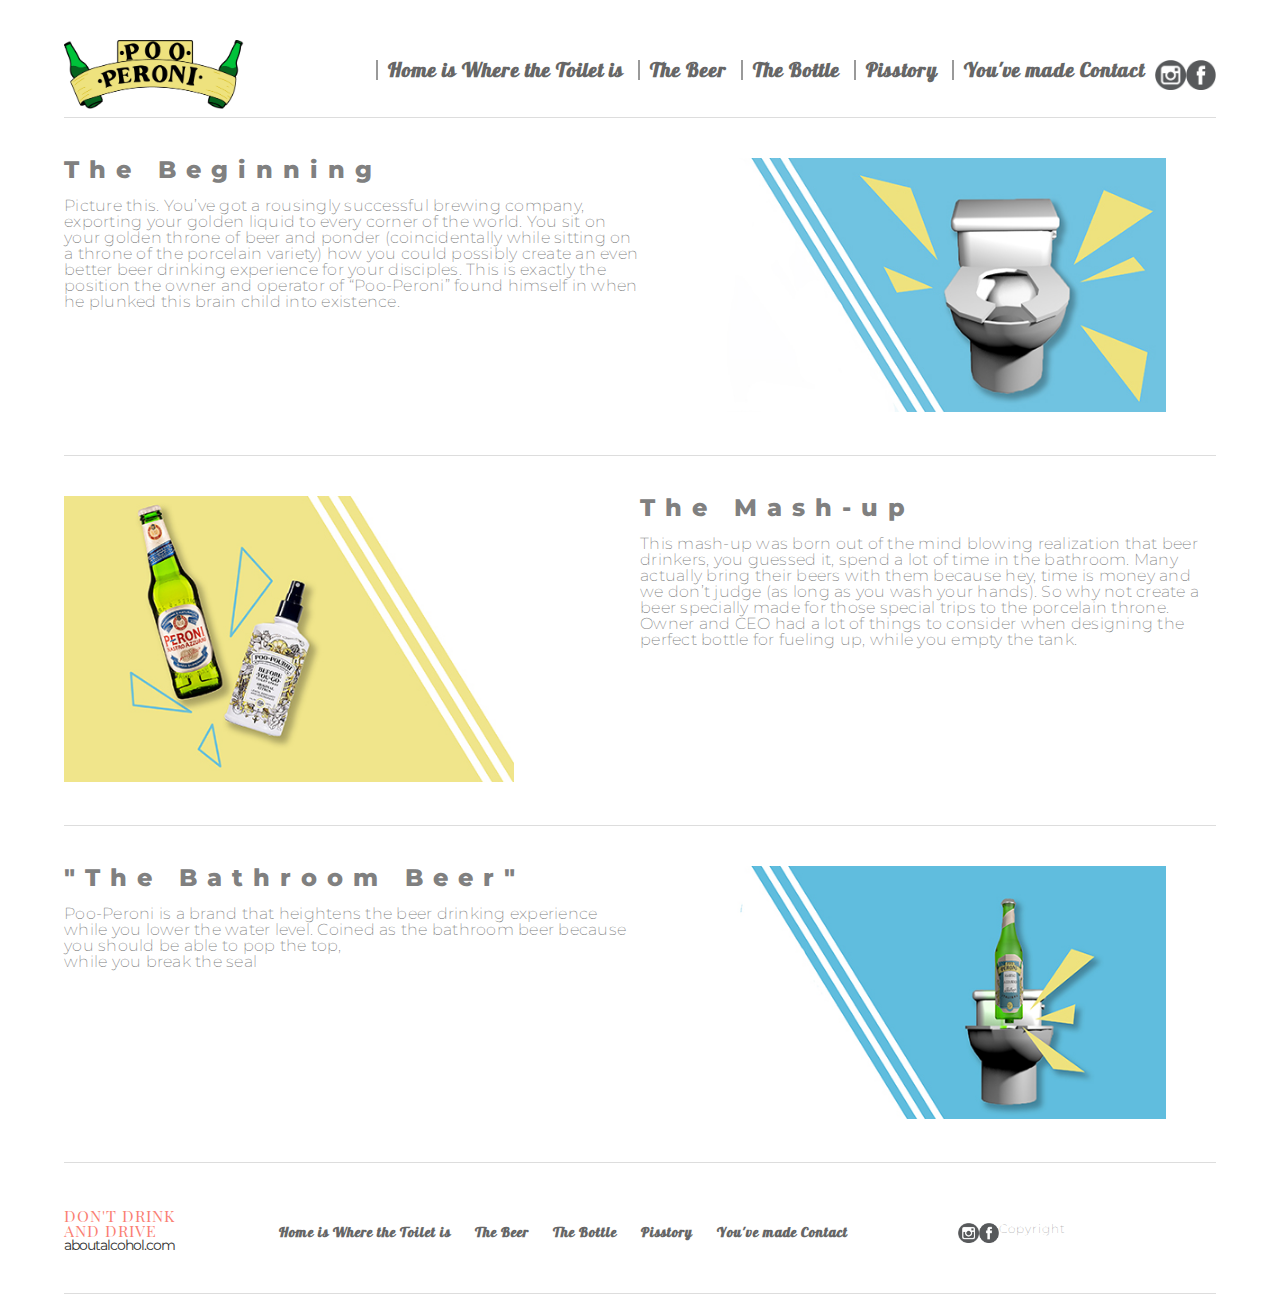
<file: history.html>
<!DOCTYPE html>
<html lang="en">
<head>
	<title>Pisstory</title>
	<meta charset="UTF-8">
	<link rel="stylesheet" type="text/css" media="screen" href="css/reset.css">
	<link rel="stylesheet" type="text/css" media="screen" href="css/main.css">
	<style>
	@import url('https://fonts.googleapis.com/css2?family=Lobster&family=Montserrat&family=Playfair+Display+SC:wght@900&display=swap');
	</style>
	</head>
<body>
<h1 class="hidden">History Page</h1>
<div id="siteContainer">
<header id="mainHeader">
	<div id="mainLogo">
		<img src="images/PERONI-LOGO3.png" alt="Simple logo" width="180">
	</div> <!--end logo-->
	<div class="menu-wrapper">
      <input type="checkbox" class="toggle" />
      
      <div class="hamburger">
        <div class="bar"></div>
      </div>

      <div class="menu">
        <nav id="mainNav"><h2 class="hidden">Main Nav</h2>
    <div><ul>
      <li><a href="index.html">Home is Where the Toilet is</a></li>
      <li><a href="thebeer.html">The Beer</a></li>
      <li><a href="thebottle.html">The Bottle</a></li>
      <li><a href="history.html">Pisstory</a></li>
      <li><a href="contact.html">You've made Contact</a></li>
    </ul></div>
  </nav> <!--end nav-->
	<div class="socials">
		<img src="images/instalogo.png" alt="Instgram Logo" height="30">
		<img src="images/fblogo.png" alt="Facebook Logo" height="30">
	</div> </div> </div><!--end socials-->
</header> <!--end header-->
<section><h2 class="hidden">Time line</h2></section>
<div class="timeLine">
	<p class="promoText"><span class="timelineTitle">The Beginning</span><br><br>Picture this. You’ve got a rousingly successful brewing company, exporting your golden liquid to every corner of the world. You sit on your golden throne of beer and ponder (coincidentally while sitting on a throne of the porcelain variety) how you could possibly create an even better beer drinking experience for your disciples. This is exactly the position the owner and operator of “Poo-Peroni” found himself in when he plunked this brain child into existence.</p>
	<div class="pisstoryimg"><img class="promoImg" src="images/pisstory.jpg" alt="Old Peroni Ad" ></div>
	</div><!--end timeline1-->
<div class="timeLine">
	<div><img class="promoImg" src="images/pisstory2.jpg" alt="Mash up Brand"></div>
	<p class="promoText"><span class="timelineTitle">The Mash-up</span><br><br>This mash-up was born out of the mind blowing realization that beer drinkers, you guessed it, spend a lot of time in the bathroom. Many actually bring their beers with them because hey, time is money and we don’t judge (as long as you wash your hands). So why not create a beer specially made for those special trips to the porcelain throne. Owner and CEO had a lot of things to consider when designing the perfect bottle for fueling up, while you empty the tank.
</p>
	</div><!--end timeline2-->
<div class="timeLine">
<p class="promoText"><span class="timelineTitle">"The Bathroom Beer"</span><br><br>Poo-Peroni is a brand that heightens the beer drinking experience while you lower the water level. Coined as the bathroom beer because you should be able to pop the top,<br>while you break the seal
</p>
	<div class="pisstoryimg"><img class="promoImg" src="images/pisstory3.jpg" alt="Old Peroni Factory"></div>
	</div><!--end timeline3-->
<section><h2 class="hidden">Main Footer</h2></section>
<footer id="mainFooter">
	<div id="MADD">
		<h3>DON'T DRINK AND DRIVE <span id="aboutalcohol">aboutalcohol.com</span></h3>
	</div> <!--end MADD-->

	<nav id="footerNav"><h2 class="hidden">Footer Nav</h2>
		<div><ul>
			<li><a href="index.html">Home is Where the Toilet is</a></li>
			<li><a href="thebeer.html">The Beer</a></li>
			<li><a href="thebottle.html">The Bottle</a></li>
			<li><a href="history.html">Pisstory</a></li>
			<li><a href="contact.html">You've made Contact</a></li>
		</ul></div>
	</nav> <!--endfooter nav-->
	<div class="footerSocials">
		<img src="images/instalogo.png" alt="Instgram Logo" height="20">
		<img src="images/fblogo.png" alt="Facebook Logo" height="20">
		<p class="copyright">Copyright</p>
	</div> <!--end footer socials-->
</footer> <!--end footer-->
</div><!--end site container-->
<script src="js/main.js"></script>	
</body>
</html>
</file>
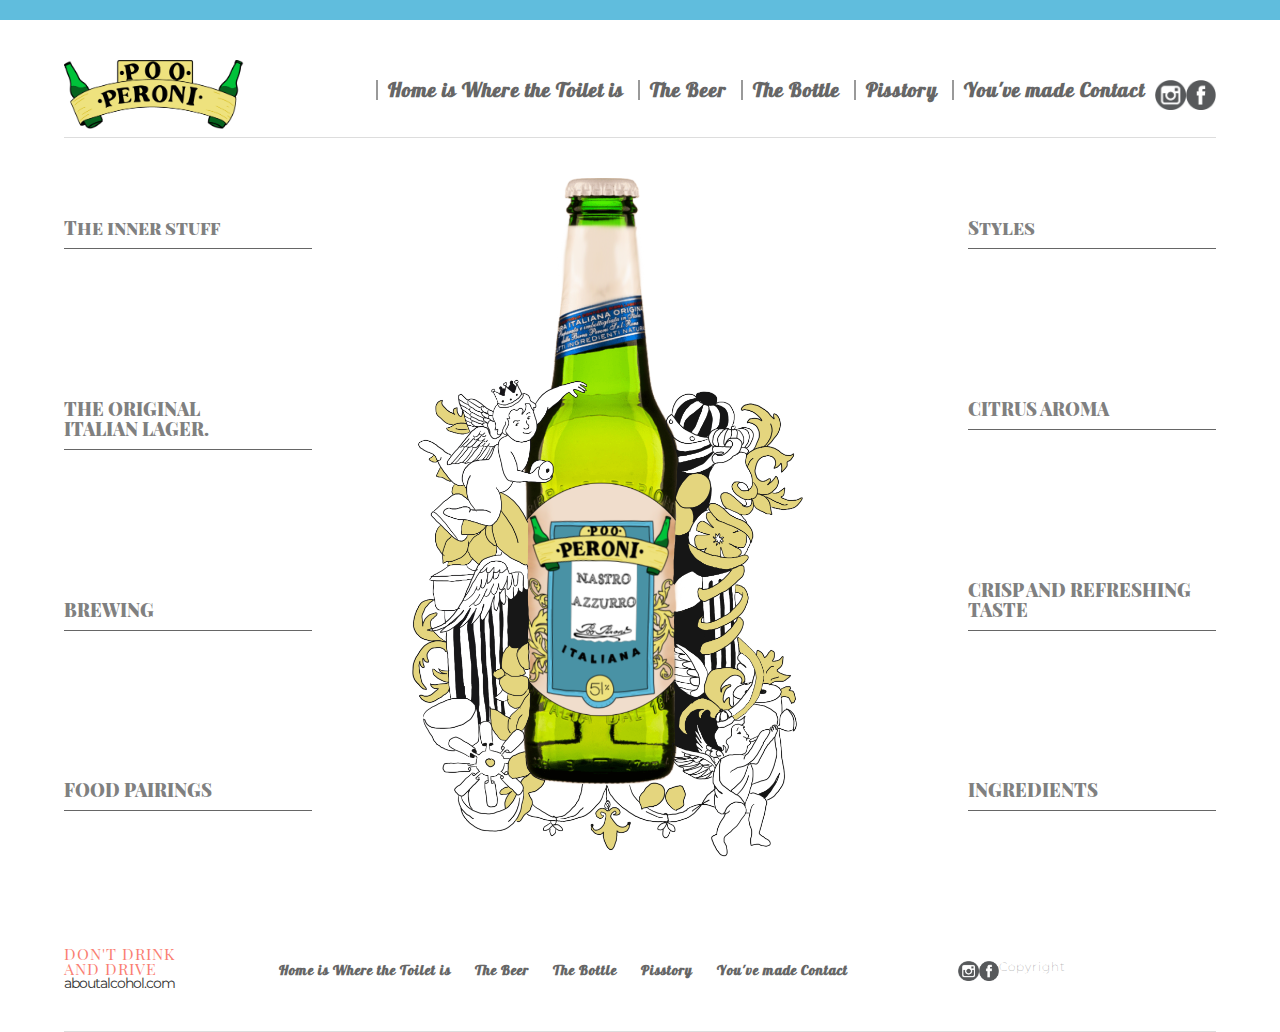
<file: thebeer.html>
<!DOCTYPE html>
<html lang="en">
<head>
	<title>The Beer</title>
	<meta charset="UTF-8">
	<link rel="stylesheet" type="text/css" media="screen" href="css/reset.css">
	<link rel="stylesheet" type="text/css" media="screen" href="css/main.css">
	<style>
	@import url('https://fonts.googleapis.com/css2?family=Lobster&family=Montserrat&family=Playfair+Display+SC:wght@900&display=swap');
	</style>
	</head>
<body>
<h1 class="hidden">The Beer</h1>
<section id="topBar"><h2 class="hidden">MainHeader</h2></section><!--end topBar-->
<div id="siteContainer">
<header id="mainHeader">
	<div id="mainLogo">
		<img src="images/PERONI-LOGO3.png" alt="Simple logo" width="180">
	</div> <!--end logo-->
	<div class="menu-wrapper">
      <input type="checkbox" class="toggle" />
      
      <div class="hamburger">
        <div class="bar"></div>
      </div>

      <div class="menu">
        <nav id="mainNav"><h2 class="hidden">Main Nav</h2>
    <div><ul>
      <li><a href="index.html">Home is Where the Toilet is</a></li>
      <li><a href="thebeer.html">The Beer</a></li>
      <li><a href="thebottle.html">The Bottle</a></li>
      <li><a href="history.html">Pisstory</a></li>
      <li><a href="contact.html">You've made Contact</a></li>
    </ul></div>
  </nav> <!--end nav-->
	<div class="socials">
		<img src="images/instalogo.png" alt="Instgram Logo" height="30">
		<img src="images/fblogo.png" alt="Facebook Logo" height="30">
	</div> </div> </div><!--end socials-->
</header> <!--end header-->
<section id="rowcon"><h2 class="hidden">The Beer</h2>
<div class="columncon box1">
	<div class="box"><p><span class="bottleTitles button" data-offset="0">The inner stuff</span> </p></div>
	<div class="box"><p><span class="bottleTitles button" data-offset="1">THE ORIGINAL <br> ITALIAN LAGER.</span></p></div>
	<div class="box"><p><span class="bottleTitles button" data-offset="2">BREWING</span></p></div>
	<div class="box"><p><span class="bottleTitles button" data-offset="3">FOOD PAIRINGS</span></p></div>
</div><!--end leftside-->
<div>
	<img class="animated bounce bottle" src="images/peroniBottledeco.png" alt="Bottle of Peroni">
</div><!--end beer img-->
<div class="columncon">
	<div class="box"><p><span class="bottleTitles button" data-offset="4">Styles</span></p></div>
	<div class="box"><p><span class="bottleTitles button" data-offset="5">CITRUS AROMA</span></p></div>
	<div class="box"><p><span class="bottleTitles button" data-offset="6">CRISP AND REFRESHING TASTE</span></p></div>
	<div class="box"><p><span class="bottleTitles button" data-offset="7">INGREDIENTS</span></p></div>
</div><!--end right side-->
</section><!--end main content-->

<footer id="mainFooter">
	<div id="MADD">
		<h3>DON'T DRINK AND DRIVE <span id="aboutalcohol">aboutalcohol.com</span></h3>
	</div> <!--end MADD-->

	<nav id="footerNav"><h2 class="hidden">Footer Nav</h2>
		<div><ul>
			<li><a href="index.html">Home is Where the Toilet is</a></li>
			<li><a href="thebeer.html">The Beer</a></li>
			<li><a href="thebottle.html">The Bottle</a></li>
			<li><a href="history.html">Pisstory</a></li>
			<li><a href="contact.html">You've made Contact</a></li>
		</ul></div>
	</nav> <!--endfooter nav-->
	<div class="footerSocials">
		<img src="images/instalogo.png" alt="Instgram Logo" height="20">
		<img src="images/fblogo.png" alt="Facebook Logo" height="20">
		<p class="copyright">Copyright</p>
	</div> <!--end footer socials-->
</footer> <!--end footer-->
<section class="lightbox"><h2 class="hidden">LightBox</h2>
  <span class="close">X</span>
  <p class="beer-info"></p></section>
</div><!--end site container-->
<script src="js/main.js"></script>	
</body>
</html>
</file>
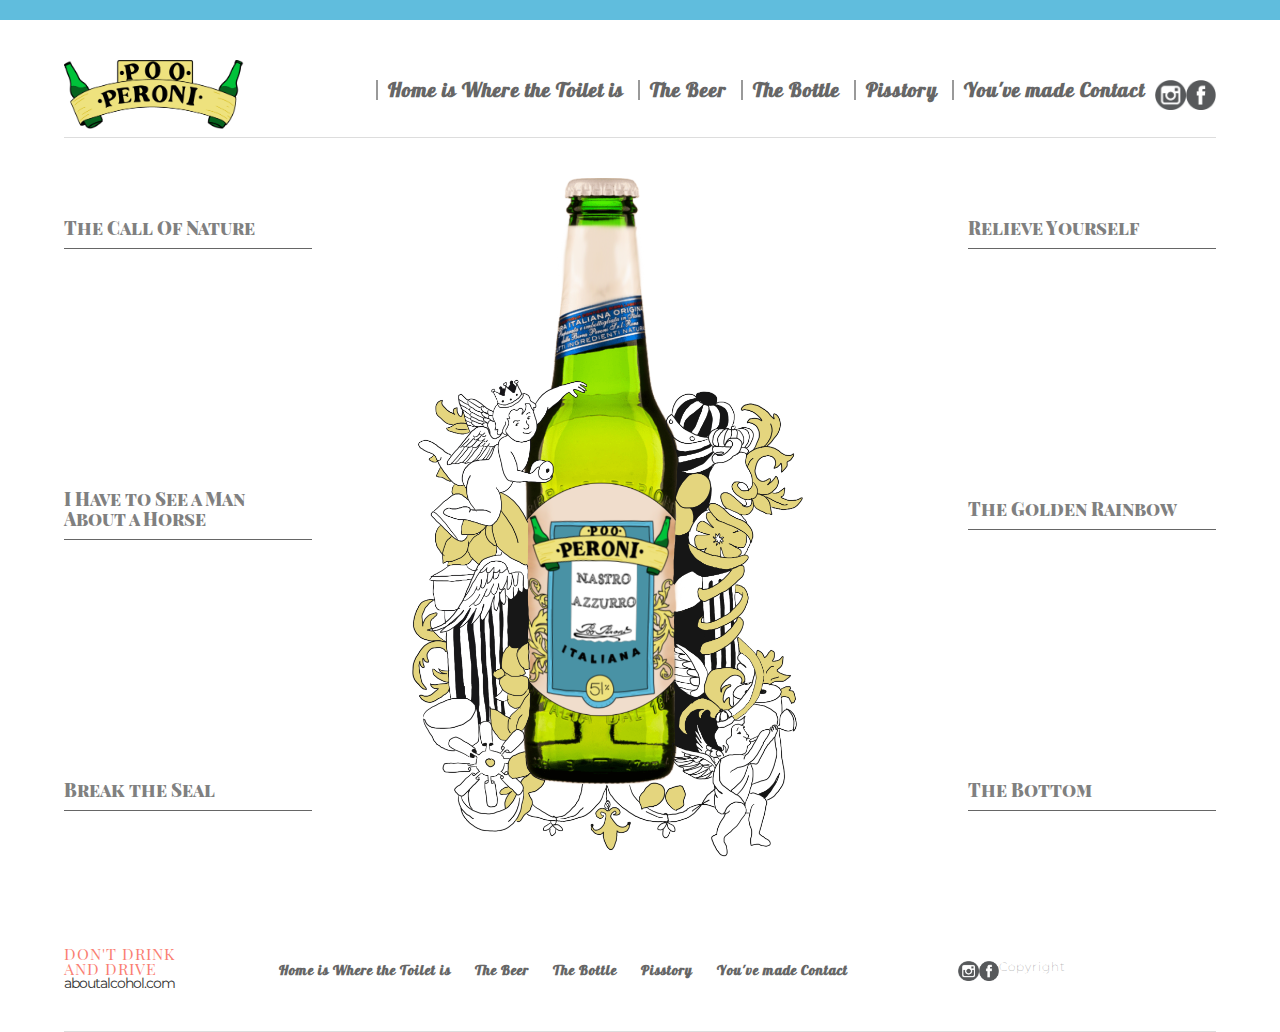
<file: thebottle.html>
<!DOCTYPE html>
<html lang="en">
<head>
	<title>The Bottle</title>
	<meta charset="UTF-8">
	<link rel="stylesheet" type="text/css" media="screen" href="css/reset.css">
	<link rel="stylesheet" type="text/css" media="screen" href="css/main.css">
	<style>
	@import url('https://fonts.googleapis.com/css2?family=Lobster&family=Montserrat&family=Playfair+Display+SC:wght@900&display=swap');
	</style>
	</head>
<body>
<h1 class="hidden">The Bottle</h1>
<section id="topBar"><h2 class="hidden">MainHeader</h2></section><!--end topBar-->
<div id="siteContainer">
<header id="mainHeader">
	<div id="mainLogo">
		<img src="images/PERONI-LOGO3.png" alt="Simple logo" width="180">
	</div> <!--end logo-->
	<div class="menu-wrapper">
      <input type="checkbox" class="toggle" />
      
      <div class="hamburger">
        <div class="bar"></div>
      </div>

      <div class="menu">
        <nav id="mainNav"><h2 class="hidden">Main Nav</h2>
    <div><ul>
      <li><a href="index.html">Home is Where the Toilet is</a></li>
      <li><a href="thebeer.html">The Beer</a></li>
      <li><a href="thebottle.html">The Bottle</a></li>
      <li><a href="history.html">Pisstory</a></li>
      <li><a href="contact.html">You've made Contact</a></li>
    </ul></div>
  </nav> <!--end nav-->
	<div class="socials">
		<img src="images/instalogo.png" alt="Instgram Logo" height="30">
		<img src="images/fblogo.png" alt="Facebook Logo" height="30">
	</div> </div> </div><!--end socials-->
</header> <!--end header-->
<section id="rowcon"><h2 class="hidden">The Bottle</h2>
<div class="columncon box1">
	<div class="box"><p><span class="bottleTitles button" data-offset="8">The Call Of Nature</span> </p></div>
	<div class="box"><p><span class="bottleTitles button" data-offset="9">I Have to See a Man <br>About a Horse</span></p></div>
	<div class="box"><p><span class="bottleTitles button" data-offset="10">Break the Seal</span> </p></div>
</div><!--end leftside-->
<div>
	<img class="animated bounce bottle" src="images/peroniBottledeco.png" alt="Bottle of Peroni">
</div><!--end beer img-->
<div class="columncon">
	<div class="box"><p><span class="bottleTitles button" data-offset="11">Relieve Yourself</span> </p></div>
	<div class="box"><p><span class="bottleTitles button" data-offset="12">The Golden Rainbow</span></p></div>
	<div class="box"><p><span class="bottleTitles button" data-offset="13">The Bottom</span> </p></div>

</div><!--end right side-->
</section><!--end main content-->


<footer id="mainFooter">
	<div id="MADD">
		<h3>DON'T DRINK AND DRIVE <span id="aboutalcohol">aboutalcohol.com</span></h3>
	</div> <!--end MADD-->

	<nav id="footerNav"><h2 class="hidden">Footer Nav</h2>
		<div><ul>
			<li><a href="index.html">Home is Where the Toilet is</a></li>
			<li><a href="thebeer.html">The Beer</a></li>
			<li><a href="thebottle.html">The Bottle</a></li>
			<li><a href="history.html">Pisstory</a></li>
			<li><a href="contact.html">You've made Contact</a></li>
		</ul></div>
	</nav> <!--endfooter nav-->
	<div class="footerSocials">
		<img src="images/instalogo.png" alt="Instgram Logo" height="20">
		<img src="images/fblogo.png" alt="Facebook Logo" height="20">
		<p class="copyright">Copyright</p>
	</div> <!--end footer socials-->
</footer> <!--end footer-->
<section class="lightbox"><h2 class="hidden">LightBox</h2>
  <span class="close">X</span>
  <p class="beer-info"></p></section>
</div><!--end site container-->
<script src="js/main.js"></script>	
</body>
</html>
</file>
<file: css/main.css>
@charset "UTF-8";
/* CSS Document */

div,p,body,header,footer,section,article,nav 
{ 
	margin: 0; 
	padding: 0; 
}	


body
{
	font-family: 'Montserrat', sans-serif;
	font-size: 16px;
	letter-spacing: 1px;
	margin: 0 auto;
	color: grey;
}

a:link, a:visited 
{ 
 	text-decoration:none; 	
}

a:hover, a:active 
{ 
	text-decoration:none; 
}

.hidden {
	display: none;
}

/* Main header */
#topBar
{
	background-color: #60bddd;
	height: 20px;
}

#siteContainer 
{
	margin: 0 auto;
	width: 90%;
}

.toggle {
	display: none;
}

#mainHeader
{
	width: 100%;
	margin-top: 40px;
	padding-bottom: 5px;
	display: flex;
	flex-direction: row;
  	justify-content: space-between;
	border-bottom: solid 1px #DDD;
}

#mainLogo {
	width: 200px;	
}



.menu {
	font-family: 'Lobster', cursive;
	width: 100%;
	margin: 0 auto;
	padding-top: 20px;
	display: flex;
	flex-direction: row;
	margin-right: 10%
}



.menu ul li {
	display: inline-flex;
	font-size: 20px;
	font-weight: 600;
	margin-right: 10px;
	padding-left: 10px;
	border-left: solid 2px #999;
}

.menu ul li a {
	color: #666;
	-webkit-transition: all 0.3s ease-in;
	-moz-transition: all 0.3s ease-in;
	-o-transition: all 0.3s ease-in;
	transition: all 0.3s ease-in;
}

.menu ul li a:hover {
color: #fff568;
	padding: 5px;

}

.socials {
	display: flex;
	flex-direction: row;
	justify-content: space-between;
	width: 2%;

}

		

/*main footer*/

#mainFooter
{
	margin-top: 40px;
	padding-bottom: 40px;
	display: flex;
	flex-direction: row;
  	justify-content: flex-start;
	border-bottom: solid 1px #DDD;
}

#footerNav {
	font-family: 'Lobster', cursive;
	margin-top: 20px;
	margin-left: 100px;
	display: flex;
	flex-direction: row;

}

#footerNav ul li {
	display: inline;
	font-size: 14px;
	font-weight: 600;
	margin-right: 20px;
}

#footerNav ul li a {
	color: #666;
	-webkit-transition: all 0.3s ease-in;
	-moz-transition: all 0.3s ease-in;
	-o-transition: all 0.3s ease-in;
	transition: all 0.3s ease-in;
}

#footerNav ul li a:hover {
	color: #333;
	padding: 5px;

}

#MADD {
 	width: 10%;
	margin-top: 5px
}

#MADD h3 {
	font-family: 'Playfair Display SC', serif;
	font-size: 16px;
	font-weight: 400;
	color: salmon;
	line-height: 15px;
}

#aboutalcohol {
font-family: 'Montserrat', sans-serif;
display: block;
font-size: 14px;
color: #333;
letter-spacing: -1px;
line-height: 15px;
}

.copyright {
	font-weight: 100;
	font-size: 12px;
}

.footerSocials {
	display: flex;
	flex-direction: row;
	justify-content: space-between;
	margin-top: 20px;
	margin-left: 90px;
}
/* Index */


#hero 
{
	width: 95%;
	margin-top: 40px;
	border-bottom: solid 1px #DDD;
	padding-bottom: 40px;
	padding-left: 30px;
}


#video {
	width: 90%;
	margin-left: 5%;
	margin-top: 3%;
	padding: 3%;
	padding-bottom: 4%;
	border: solid 10px #fff568;
}

.video h2 {
	font-family: 'Montserrat', sans-serif;
	font-size: 26px;
	font-weight: 800;
	color: #333;
	letter-spacing: 10px;
	text-align: center;
	margin-top: -4%;
	margin-bottom: 15%
}

.golden {
	font-family: 'Lobster', cursive;
	font-size: 36px;
	color: #fff568;
	font-weight: 800;
	text-shadow: 1px 1px black;
}

/* History */

.timeLine {
	margin-top: 40px;
	padding-bottom: 40px;
	display: flex;
	flex-direction: row;
  	justify-content: space-between; 
	border-bottom: solid 1px #DDD;
}

.promoText {
	width: 50%;
	font-weight: 200;
	letter-spacing: .25px;
	line-height: 16px;
}

.promoImg {
	width: 90%;

}

.timelineTitle{
	font-family: 'Montserrat', sans-serif;
	font-size: 24px;
	font-weight: 800;
	letter-spacing: 10px;
	line-height: 24px;
	color: grey;
}


/* The Bottle/Beer */

.columncon {

	margin-top: 40px;
	padding-bottom: 40px;
	display: flex;
	flex-direction: column;
	justify-content: space-between;
  	width: 50%;

}


#rowcon {
	margin-top: 40px;
	padding-bottom: 40px;
	display: flex;
	flex-direction: row;
  	
}

.box {
	margin-bottom: 10px;
	width: 100%;
	padding-bottom: 10px;
	border-bottom: solid 1px #666;
}


.bottle {
	margin-left: 15%;
	width: 60%;
		
}

.bottleTitles {
	font-family: 'Playfair Display SC', serif;
	font-size: 18px;
	font-weight: 800;
	letter-spacing: 0px;
	line-height: 20px;
	color: grey;
}

.bottleTitles:hover {
	color: #60bddd;
	letter-spacing: 2px;
	font-weight: 900;
	-webkit-transition: all 0.4s ease-in;
	-moz-transition: all 0.4s ease-in;
	-o-transition: all 0.4s ease-in;
	transition: all 0.4s ease-in;
}
.box p {
	letter-spacing: .5px;
}

.lightbox {
  display: none;
  background-color: rgba(238, 226, 126, 0.8);
  position: absolute;
  top: 18%;
  left: 33%;
  width: 30vw;
  height: 55vh;
}

.close{
  color: white;
  display: block;
  float: right;
  font-size: 30px;

}

.beer-info {
	font-family: 'Montserrat', sans-serif;
	color: #676767;
	font-size: 24px;
	font-weight: 800;
	text-shadow: 2px 1px #f1f2f2;
	text-align: center;
	line-height: 36px;
	position: absolute;
	top: 5%;
	padding: 10%;
}

.show-lightbox {
  display: block;
}

/* Contact Page */

#contactcon {

	margin-top: 1%;
	padding-bottom: 40px;
	display: flex;
	flex-direction: row;
	border-bottom: solid 1px #DDD;
}


#contactform {
 background-color: #DDD;
 width: 100%;
 padding: 2%;
 margin-top: 1%;

}
#contactform textarea {
	width: 80%;
	height: 150px;
}

#contactPromo {
margin-top: 1%;
width: 90%;
flex-shrink: 1;
}

#SocialLinks {
	margin-top: 10px;
	margin-bottom: 20px;
	margin-left: 50px;
	width: 90%;
	padding-bottom: 10px;
}

#SocialLinks h2 {
	font-family: 'Montserrat', sans-serif;
	font-size: 24px;
	font-weight: 800;
	letter-spacing: 5px;
	line-height: 100px;
	color: grey;
}

/*hamburger*/

/* animation */

/* This is calling on the animation web kit*/
@-webkit-keyframes bounce {
/* this is laying out specific keyframes that the img will move through, I changed the percentages 
to customize my bounce*/
  from,
  20%,
  55%,
  97%,
  to {
    -webkit-animation-timing-function: cubic-bezier(0.215, 0.61, 0.355, 1);
    animation-timing-function: cubic-bezier(0.215, 0.61, 0.355, 1);
    -webkit-transform: translate3d(0, 0, 0);
    transform: translate3d(0, 0, 0);
  }

20%,
  25% {
    -webkit-animation-timing-function: cubic-bezier(0.755, 0.05, 0.855, 0.06);
    animation-timing-function: cubic-bezier(0.755, 0.05, 0.855, 0.06);
    -webkit-transform: translate3d(0, -50px, 0);
    transform: translate3d(0, -50px, 0);
  }

  40%,
  {
    -webkit-animation-timing-function: cubic-bezier(0.755, 0.05, 0.855, 0.06);
    animation-timing-function: cubic-bezier(0.2, 0.05, 0.2, 0.06);
    -webkit-transform: translate3d(0, -30px, 0);
    transform: translate3d(0, -30px, 0);
  }

  60%,
  {
    -webkit-animation-timing-function: cubic-bezier(0.755, 0.05, 0.855, 0.06);
    animation-timing-function: cubic-bezier(0.755, 0.05, 0.855, 0.06);
    -webkit-transform: translate3d(0, -20px, 0);
    transform: translate3d(0, -20px, 0); /* these define the position relative to the original*/
  }
}


/* defining the bounce class so I can attach it to my img. */
.bounce {
  -webkit-animation-name: bounce;
  animation-name: bounce;
  -webkit-transform-origin: center bottom;
  transform-origin: center bottom;
}

/* defining the animation class and duration */
.animated {
  -webkit-animation-duration: 1.5s;
  animation-duration: 1.5s;
  -webkit-animation-fill-mode: both;
  animation-fill-mode: both;
}

/* Breaking Points*/

@media screen and (max-width: 1400px){
/*#mainNav ul li a {color: salmon;}*/

	.lightbox {
  	left: 33%;
  	width: 30vw;
  	height: 50vh;}

	.beer-info {
	top: 5%;
	font-size: 22px;
	line-height: 30px;}
}

@media screen and (max-width: 1155px){
	/*#mainNav ul li a {color: cyan;}*/

	.bottle {
	margin-left: 10%;
	width: 60%;}

	.bottleTitles{
	position: absolute;
  	transform: translate(-50%, -50%);}

	.box {
	margin-bottom: 10px;
	width: 100%;
	padding-bottom: 10px;
	border-bottom: solid 0px #666;}

	#contactcon {flex-wrap: wrap;}

	.promoText {width: 100%;}

	.box1 {margin-left: 10%;}

	.lightbox {
  left: 33%;
  width: 33vw;
  height: 60vh;}

	.beer-info {
	font-size: 22px;
	line-height: 30px;
	top: 5%;
	padding: 10%;}

/* Hamburger menu */

	.toggle { /* undoing the hide we did at the top*/
	display: flex;}

	.menu-wrapper {
  position: fixed;
  top: 15px;
  left: 15px;
  width: 50px;
  height: 50px;
  box-sizing: border-box;}

.menu-wrapper .toggle {
  position: absolute;
  width: 50px;
  height: 50px;

  z-index: 999;
  opacity: 0;}

.menu-wrapper .hamburger {
  width: 50px;
  height: 50px;
  position: absolute;
  z-index: 998;
  display: flex;
  justify-content: center;
  align-items: center;
  box-sizing: border-box;
  padding: 10px;
  transition: all 0.5s ease;
}

.menu-wrapper .hamburger .bar {
  position: relative;
  width: 100%;
  height: 3px;
  background: black;
  z-index: 5;
  transition: all 0.4s linear;}

.menu-wrapper .hamburger .bar::before,
.menu-wrapper .hamburger .bar::after {
  content: '';
  position: absolute;
  top: -10px;
  width: 100%;
  height: 3px;
  background: black;
  transition: all 0.4s linear;}

.menu-wrapper .hamburger .bar::after {
  top: 10px;
}

.menu-wrapper .toggle:checked + .hamburger {
  transform: rotate(45deg);
}

.menu-wrapper .toggle:checked:hover + .hamburger {
  transform: rotate(135deg);
}

.menu-wrapper .toggle:checked + .hamburger .bar::before,
.menu-wrapper .toggle:checked + .hamburger .bar::after {
  top: 0;
  transform: rotate(90deg);
}


.menu {
  position: fixed;
  top: 0;
  left: 0;
  opacity: 0;
  width: 0;
  height: 0;
  overflow: hidden;
  background: rgba(25, 25, 25, 0.85);
  z-index: 1;
  transition: all 0.3s ease;
  display: flex;
  justify-content: center;
  align-content: center;
}

.menu ul li {
font-family: 'Montserrat', sans-serif;
display: flex;
	flex-direction: row;
  font-size: 16px;
  margin-top: 10%;
  border-left: 0px;
}
.menu ul li a {
	  color: #fff;
}

.menu ul li a:hover {
  color: #fff568;
  border-bottom: 2px solid white;
}

.menu-wrapper .toggle:checked + .hamburger + .menu {
  opacity: 1;
  width: 100vw;
  height: 100vh;
}

#footerNav {
	display: none;
}
#mainLogo {
	margin-left: 35%;
}
#video {
	padding-bottom: 7%;
}
.video h2 {margin-top: -7%}
}




@media screen and (max-width: 900px){
 	body {font-size: 14px; line-height: 14px;}
	/*#mainNav ul li a {color: magenta;}*/
	#SocialLinks h2 {
		line-height: 28px;
		letter-spacing: 1px;
	}
	.promoImg {
	width: 100%;
	margin-top: 10%;}

	.box1 {margin-left: 20%;}

	.lightbox {
  	left: 30%;
  	width: 50vw;
  	height: 45vh;}

	.beer-info {
	font-size: 18px;
	line-height: 24px;
	top: 5%;
	padding: 10%;}

	#video h2 {font-size: 36px;}
#video {
	border: solid 0px #fff568;
}

.video h2 {
	font-size: 16px;
	font-weight: 400;
	color: #333;
	letter-spacing: 1px;
	text-align: center;
	margin-top: -4%;
	margin-bottom: 15%
}
}

@media screen and (max-width: 600px){
	/*#mainNav ul li a {color: lime;}*/

	.timeLine{ flex-wrap: wrap;}

	.bottleTitles {font-size: 14px; }

	.lightbox {
	top:25%; 
  	left: 25%;
  	width: 50vw;
  	height: 33vh;}

	.beer-info {
	font-size: 16px;
	line-height: 18px;
	top: 0%;
	padding: 10%;}

	#video h2 {font-size: 18px;}
	.bottle{
		opacity: 20%;
	}

	
}

@media screen and (max-width: 375px){
	/*#mainNav ul li a {color: red;}*/

	body {font-size: 12px;line-height: 12px;}

	.box1 {margin-left: 30%;}

	.lightbox {
	top:25%; 
  	left: 25%;
  	width: 50vw;
  	height: 30vh;}

	.beer-info {
	font-size: 12px;
	line-height: 18px;
	padding: 10%;}

}
</file>
